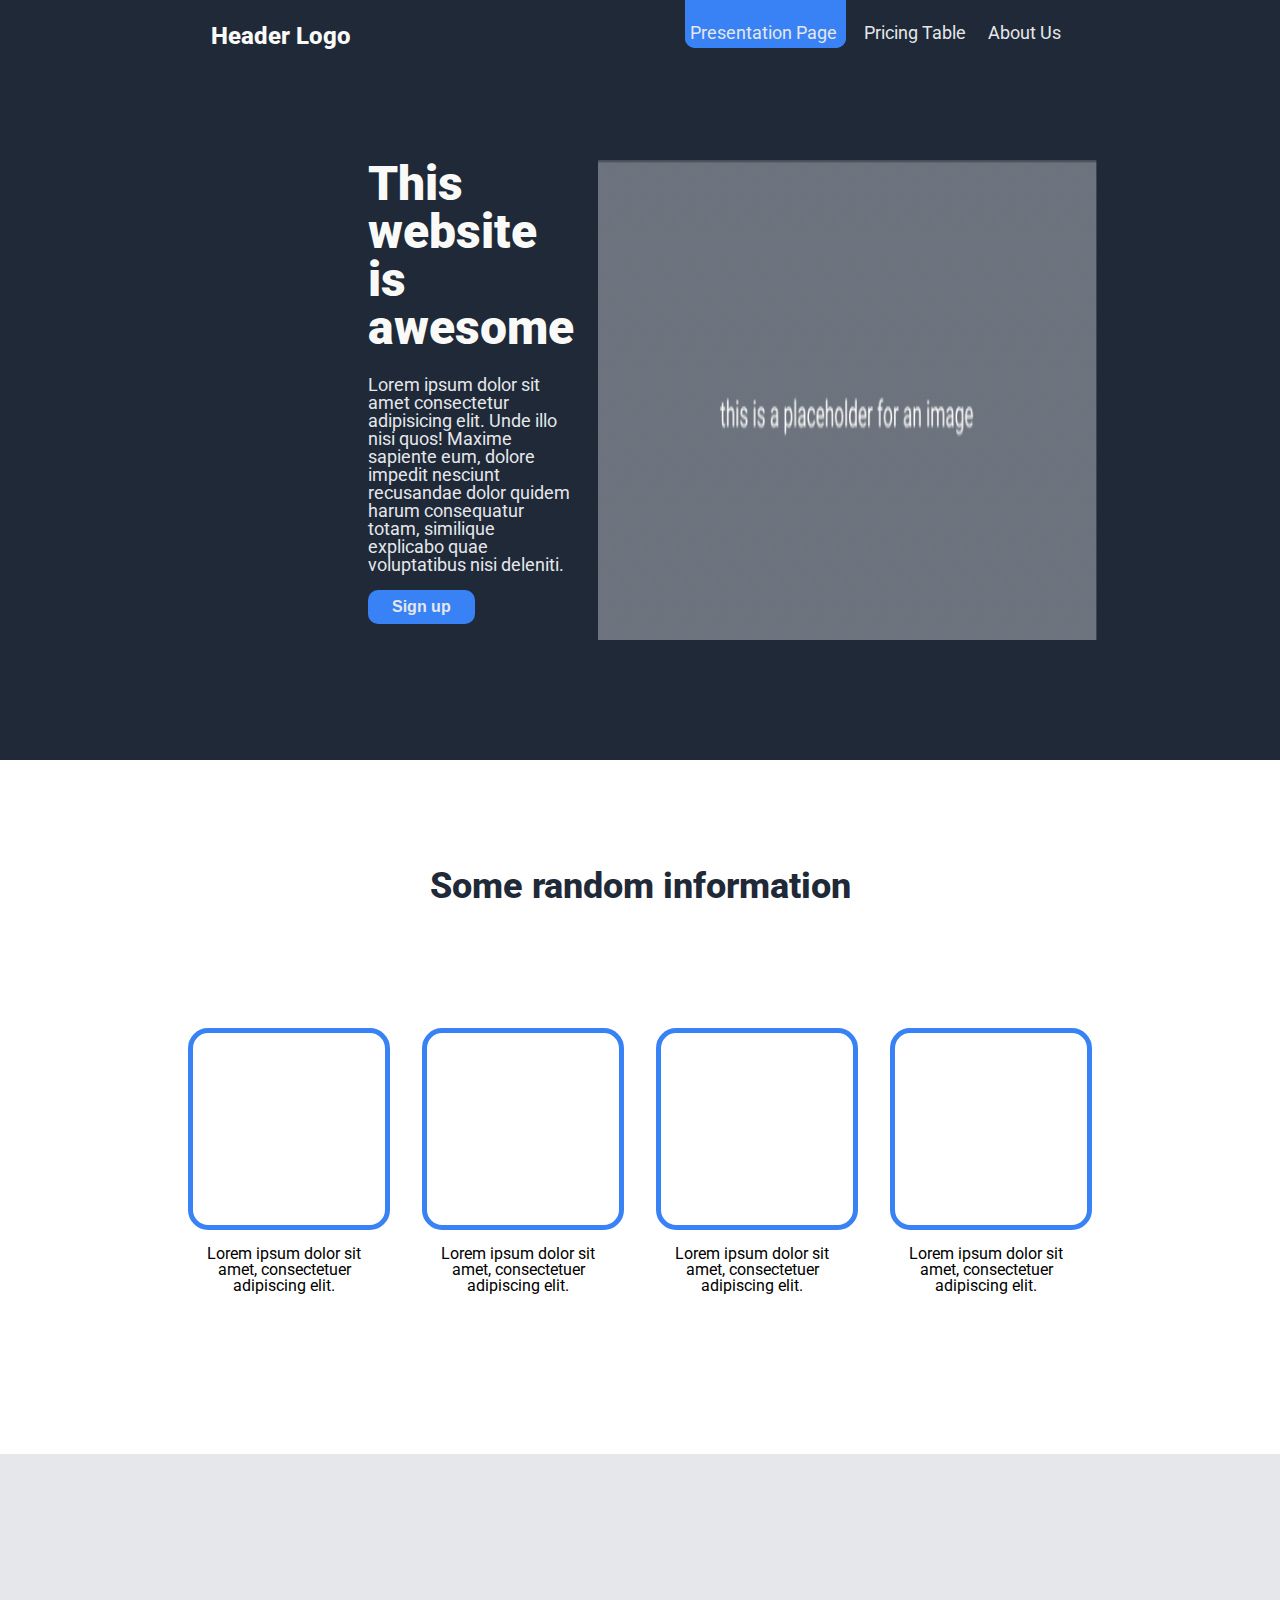
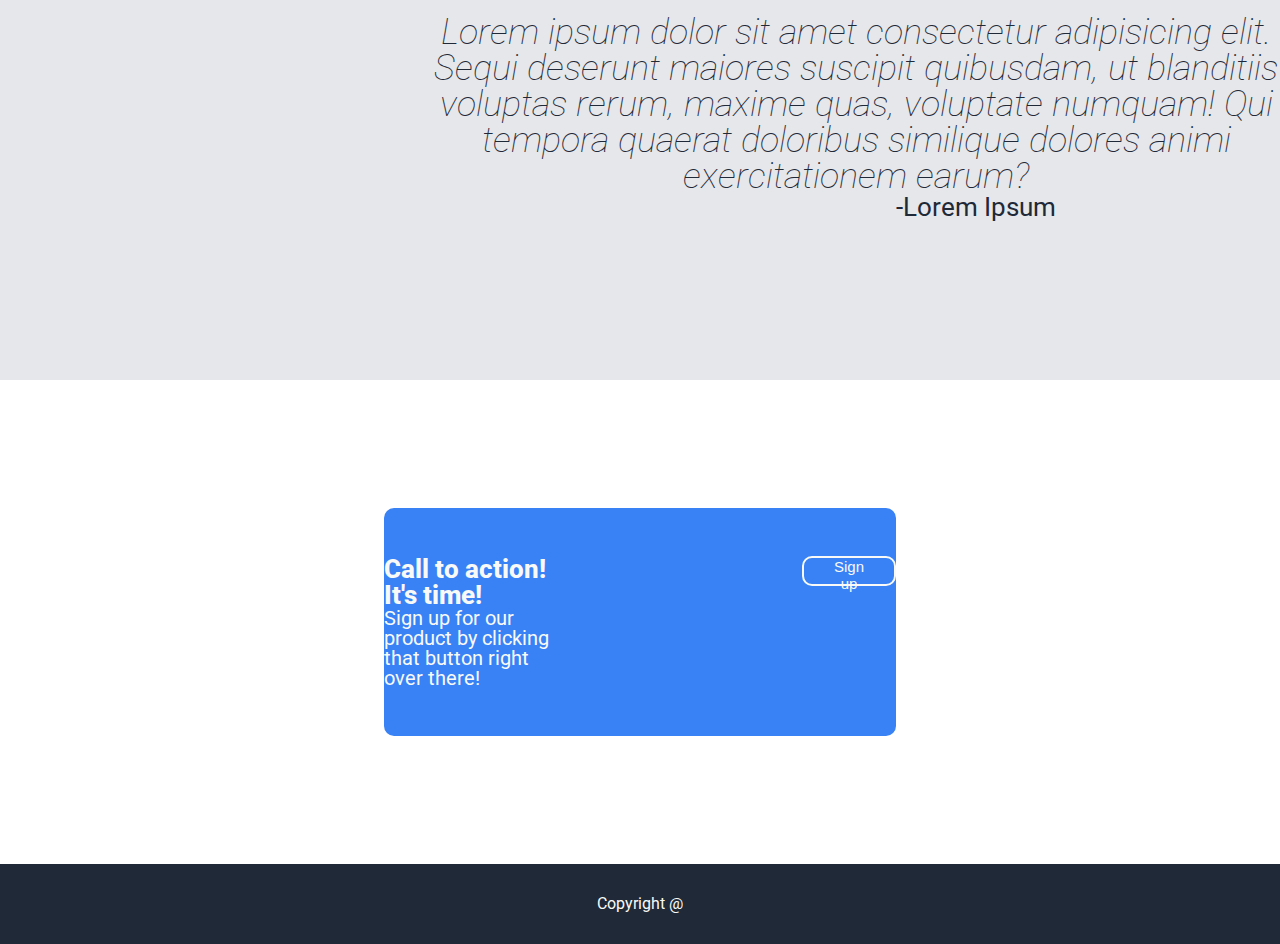
<file: index.html>
<!DOCTYPE html>
<html lang="en">
  <head>
    <meta charset="UTF-8">
    <meta http-equiv="X-UA-Compatible" content="IE=edge">
    <meta name="viewport" content="width=device-width, initial-scale=1.0">
    <link
      rel="stylesheet"
      type="text/css"
      href="./cssStyles/presentationPageStyle.css">
    <link rel="stylesheet" type="text/css" href="./cssStyles/cssReset.css">
    <link rel="preconnect" href="https://fonts.googleapis.com">
    <link rel="preconnect" href="https://fonts.gstatic.com" crossorigin>
    <link
      href="https://fonts.googleapis.com/css2?family=Roboto&display=swap"
      rel="stylesheet">
    <title>Landing Page</title>
  </head>
  <body id="fonts">
    <footer class="topColor">
      <nav class="headerTabs">
        <h1 class="headerLogo">Header Logo</h1>
        <div>
          <a class="headerLinks selectedLink" href="./index.html"
            >Presentation Page
            </a>
          <a class="headerLinks" href="./priceTable.html">Pricing Table</a>
          <a class="headerLinks" href="./about.html">About Us</a>
        </div>
      </nav>
      <!--Above section of header logo and 3 navigation links-->
      <main class="titleSection">
        <section>
          <h2 class="headerTitle">This website is awesome</h2>
          <article class="headerText">
            Lorem ipsum dolor sit amet consectetur adipisicing elit. Unde illo
            nisi quos! Maxime sapiente eum, dolore impedit nesciunt recusandae
            dolor quidem harum consequatur totam, similique explicabo quae
            voluptatibus nisi deleniti.
          </article>
          <button class="headerButton">Sign up</button>
        </section>
        <img src="./placeholder.png" alt="placeholder image" class="firstImg">
      </main>
    </footer>
    <!--Above is the top dark blue box-->
    <main>
      <h2 class="midTitle">Some random information</h2>
      <section class="boxes">
        <article>
          <div class="blueImage"></div>
          <div class="imageText">
            Lorem ipsum dolor sit amet, consectetuer adipiscing elit.
          </div>
        </article>
        <article>
          <div class="blueImage"></div>
          <div class="imageText">
            Lorem ipsum dolor sit amet, consectetuer adipiscing elit.
          </div>
        </article>
        <article>
          <div class="blueImage"></div>
          <div class="imageText">
            Lorem ipsum dolor sit amet, consectetuer adipiscing elit.
          </div>
        </article>
        <article>
          <div class="blueImage"></div>
          <div class="imageText">
            Lorem ipsum dolor sit amet, consectetuer adipiscing elit.
          </div>
        </article>
      </section>
      <!--blue boxes tab ends here-->
      <section class="grayBox">
        <article class="midQuote">
          Lorem ipsum dolor sit amet consectetur adipisicing elit. Sequi
          deserunt maiores suscipit quibusdam, ut blanditiis voluptas rerum,
          maxime quas, voluptate numquam! Qui tempora quaerat doloribus
          similique dolores animi exercitationem earum?
        </article>
        <div class="author">-Lorem Ipsum</div>
      </section>
    </main>
    <!--mid Gray area ends here-->
    <section class="signSection">
      <div class="signText">
        <h3>Call to action! It's time!</h3>
        <p>Sign up for our product by clicking that button right over there!</p>
      </div>
      <button>Sign up</button>
    </section>
    <!--action blue box ends here-->
    <footer class="footer">Copyright @</footer>
    <!--footer ends here-->
  </body>
</html>
</file>
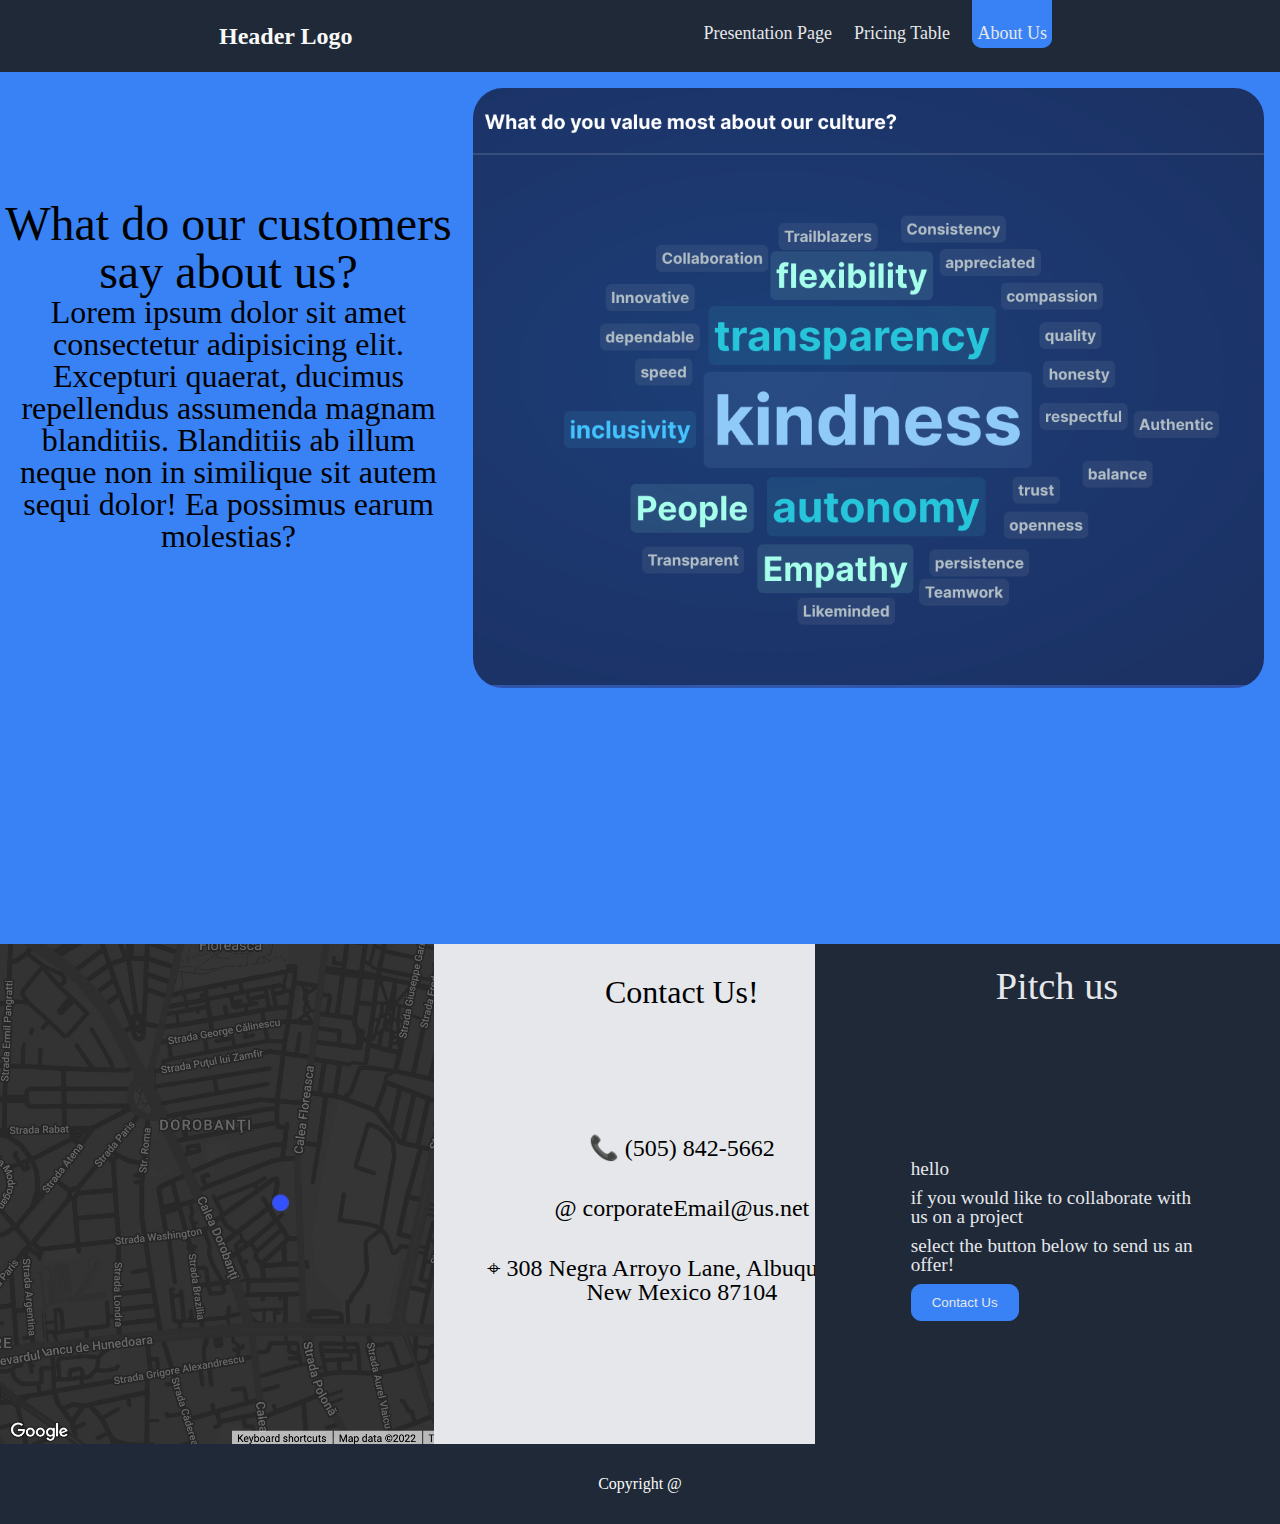
<file: about.html>
<!DOCTYPE html>
<html lang="en">
  <head>
    <meta charset="UTF-8">
    <meta http-equiv="X-UA-Compatible" content="IE=edge">
    <meta name="viewport" content="width=device-width, initial-scale=1.0">
    <link
      rel="stylesheet"
      type="text/css"
      href="./cssStyles/priceTableStyle.css">
    <link
      rel="stylesheet"
      type="text/css"
      href="./cssStyles/presentationPageStyle.css">
    <link rel="preconnect" href="https://fonts.googleapis.com">
    <link rel="preconnect" href="https://fonts.gstatic.com" crossorigin>
    <link
      href="https://fonts.googleapis.com/css2?family=Roboto&display=swap"
      rel="stylesheet" />
    <link rel="stylesheet" type="text/css" href="./cssStyles/cssReset.css">
    <link rel="stylesheet" href="./aboutStyle.css">
    <title>About Us</title>
  </head>
  <body>
    <footer class="topColor">
      <nav class="headerTabs">
        <h1 class="headerLogo">Header Logo</h1>
        <div>
          <a class="headerLinks" href="./index.html">Presentation Page</a>
          <a class="headerLinks" href="./priceTable.html">Pricing Table </a>
          <a class="headerLinks selectedLink" href="./about.html">About Us</a>
        </div>
      </nav>
    </footer>
    <!--Above section of header logo and 3 navigation links-->
    <article class="opinionsArea">
      <div class="opinionsText">
        <h1>What do our customers say about us?</h1>
        <p>
          Lorem ipsum dolor sit amet consectetur adipisicing elit. Excepturi
          quaerat, ducimus repellendus assumenda magnam blanditiis. Blanditiis
          ab illum neque non in similique sit autem sequi dolor! Ea possimus
          earum molestias?
        </p>
      </div>
      <section class="contactUs">
      <img
        class="opinionsImg"
        src="./customerOpinions.png"
        alt="Image of nice things said about our company">
    </article>
    <main class="contactArea">
      <img 
      class="locationImg" 
      src="./officeLocation.jpeg" 
      alt="geolocation of our office">
      <article class="contactInfo">
        <h1>Contact Us!</h1>
        <p>&#128222; (505) 842-5662</p>
        <p>&#64; corporateEmail@us.net</p>
        <p>&#8982; 308 Negra Arroyo Lane, Albuquerque, New Mexico 87104</p>
      </article>
      <article class="collInfo">
        <h1>Pitch us</h1>
        <p>hello</p>
        <p>if you would like to collaborate with us on a project</p>
        <p>select the button below to send us an offer!</p>
        <button class="blueButton">Contact Us</button>
        </section>
      </article>
    </main>
      <!--3 contact tabs ends here-->
      <footer class="footer">Copyright @</footer>
  </body>
</html>
</file>
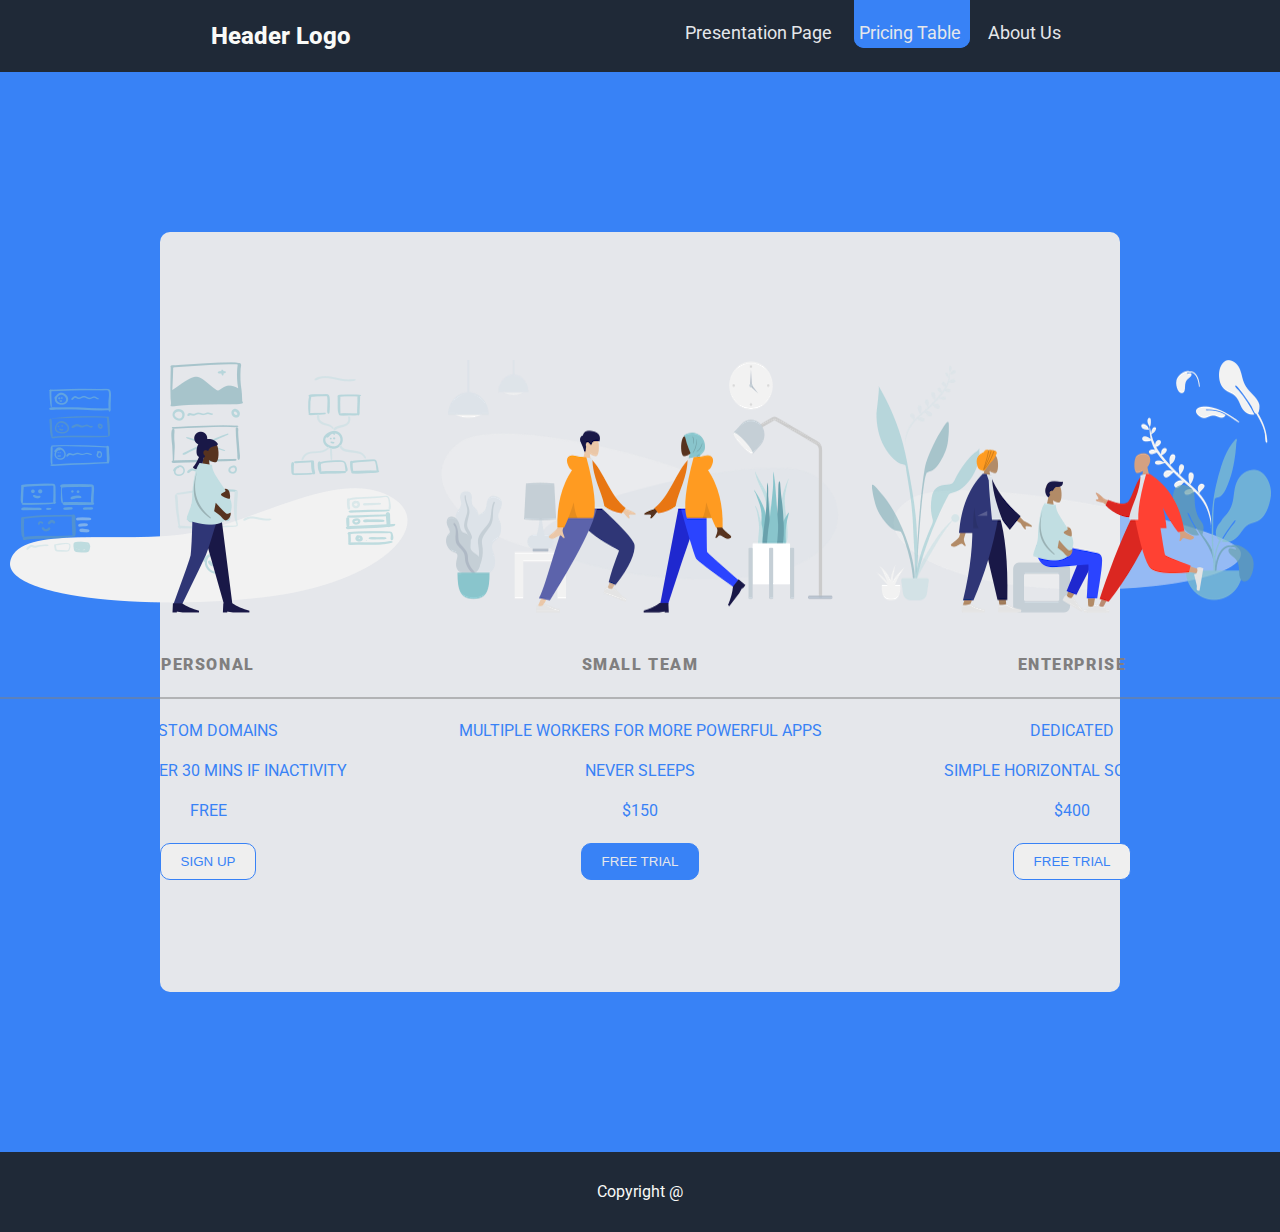
<file: priceTable.html>
<!DOCTYPE html>
<html lang="en">
  <head>
    <meta charset="UTF-8">
    <meta http-equiv="X-UA-Compatible" content="IE=edge">
    <meta name="viewport" content="width=device-width, initial-scale=1.0">
    <title>Pricing Panel</title>
    <link
      rel="stylesheet"
      type="text/css"
      href="./cssStyles/priceTableStyle.css">
    <link
      rel="stylesheet"
      type="text/css"
      href="./cssStyles/presentationPageStyle.css">
    <link rel="preconnect" href="https://fonts.googleapis.com">
    <link rel="preconnect" href="https://fonts.gstatic.com" crossorigin>
    <link
      href="https://fonts.googleapis.com/css2?family=Roboto&display=swap"
      rel="stylesheet">
    <link rel="stylesheet" type="text/css" href="./cssStyles/cssReset.css">
  </head>
  <body id="fonts">
    <footer class="topColor">
      <nav class="headerTabs">
        <h1 class="headerLogo">Header Logo</h1>
        <div>
          <a class="headerLinks" href="./index.html">Presentation Page</a>
          <a class="headerLinks selectedLink" href="./priceTable.html"
            >Pricing Table
          </a>
          <a class="headerLinks" href="./about.html">About Us</a>
        </div>
      </nav>
    </footer>
    <!--navbar ends here-->
    <main class="whiteBox">
      <section>
        <img 
        class="priceImage" 
        src="./icons/icon1.png" 
        alt="single customer">
        <div class="priceBox">
          <h1 class="priceTitle">PERSONAL</h1>
          <p class="featureText">CUSTOM DOMAINS</p>
          <p class="featureText">SLEEPS AFTER 30 MINS IF INACTIVITY</p>
          <p class="featureText">FREE</p>
          <button class="whiteButton">SIGN UP</button>
        </div>
      </section>
      <section>
        <img
          class="priceImage"
          src="./icons/icon2.png"
          alt="small 2 person team">
        <div class="priceBox">
          <h1 class="priceTitle">SMALL TEAM</h1>
          <p class="featureText">MULTIPLE WORKERS FOR MORE POWERFUL APPS</p>
          <p class="featureText">NEVER SLEEPS</p>
          <p class="featureText">$150</p>
          <button class="blueButton">FREE TRIAL</button>
        </div>
      </section>
      <section>
        <img
          class="priceImage"
          src="./icons/icon3.png"
          alt="bigger 3 person team">
        <div>
          <h1 class="priceTitle">ENTERPRISE</h1>
          <p class="featureText">DEDICATED</p>
          <p class="featureText">SIMPLE HORIZONTAL SCALABILITY</p>
          <p class="featureText">$400</p>
          <button class="whiteButton">FREE TRIAL</button>
        </div>
      </section>
    </main>
    <footer class="footer">Copyright @</footer>
  </body>
</html>
</file>
<file: cssStyles/presentationPageStyle.css>
#fonts {
    font-family: 'Roboto', sans-serif;
}
a {
    color: inherit;
    /* blue colors for links too */
    text-decoration: inherit;
    /* no underline */
}
.headerTabs {
 display: flex;
justify-content: space-around;
margin: 1em 0;
}
.headerLogo {
    font-size: 24px;
    font-weight: 800;
    color: #F9FAF8;
}
.headerLinks {
    font-size: 18px;
    margin: 0 0.5em;
    color: #E5E7EB;
}
.selectedLink{
    border: 5px solid #3882f6;
    background-color: #3882f6;
    padding-top: 2em;
    border-radius: 10px;
}
/*above is the code for the logo and 3 links*/
.headerTitle{
    font-size: 48px;
    font-weight: 900;
    max-width: 10em;
    padding-bottom: 0.5em;
    color: #F9FAF8;
}
.headerText {
    font-size: 18px;
    max-width: 25em;
    color: #E5E7EB;
}
.titleSection {
    margin: 7em 20em;
    display: flex;
}
.firstImg{
    padding-left: 1.5em;
}
.headerButton{
    font-weight: 700;
    font-size: 1em;
    border-radius: 10px;
    padding: 0.5em 1.5em;
    margin: 1em 0;
    background-color: #3882f6;
    color: #E5E7EB;
    border: 0;
}
.topColor{
    background-color: #1F2937;
    padding: 0.5em 3em 0.5em;
}
/* Above is the style of the top dark blue box*/
.midTitle{
    text-align: center;
    margin: 3em 0;
    font-size: 36px;
    font-weight: 800;
    color: #1F2937;
}
.boxes{
    display: flex;
    justify-content: center;
    margin-bottom: 10em;   /*check to see next section distance  */
}
.blueImage{
    border: 5px solid #3882f6;
    padding: 6em;
    margin: 1em;
    border-radius: 10%;
}
.imageText{
    text-align: center;
    width: 10em;
    padding-left: 2em;
}
/* End of the blue boxes area*/
.midQuote{
    font-size: 36px;
    font-weight: 100;
    font-style: italic;
    text-align: center;
    color: #1f2937;
    max-width: 30em;
    padding-left: 12em;
}
.grayBox{
        background-color: #E5E7EB;
        padding: 10em 0em;
}
.author{
    padding-left: 70%;
    font-size: 26px;
    font-size: 800;
    color: #1f2937;
}
/*mid grey area ends here */
.signSection{
    justify-content: center;
    display: flex;
    background-color: #3882f6;
    margin: 8em 24em;
    padding: 3em 0;
    color: #F9FAF8;
    border-radius: 10px;
}
.signText h3{
    font-size: 26px;
    font-weight: 800;
}
.signSection p{
    font-size: 20px;
}
.signText {
    margin-right: 15em;
}
.signSection button{
    background-color: #3882f6;
    border-radius: 10px;
    color: #F9FAF8;
    border: #F9FAF8 solid 2px;
    max-height: 30px;
    padding: 0em 2em;
    font-size: 15px;
}
/*action blue button ends here*/
.footer{
    display: flex;
    background-color: #1F2937;
    text-align: center;
    justify-content: center;
    color: #F9FAF8;
    padding: 2em 0;
}
/* footer ends here*/
</file>
<file: cssStyles/priceTableStyle.css>
#fonts {
    font-family: 'Roboto', sans-serif;
}

a {
    color: inherit;
    /* blue colors for links too */
    text-decoration: inherit;
    /* no underline */
}
body {
    background-color: #3882f6;;
}
.whiteBox{
   background-color:#E5E7EB;
   text-align: center;
   display: flex;
   justify-content: center;
   margin: 20em;
   border-radius: 10px;
   padding: 7em;
   margin: 10em;
}
.priceTitle{
    color: #807f7f;
    letter-spacing: 0.1em;
    padding: 1.5em 0em;
    font-weight: 900;
    border-bottom: rgba(128, 127, 127, 0.5) solid 2px;
}
.featureText{
    margin: 1.5em 0;
    color: #3882f6;
}
.priceImage{
    padding: 1em;
}
.whiteButton{
    border: #3882f6 solid 1px;
    border-radius: 10px;
    padding: 10px 20px;
    color: #3882f6;
}
.blueButton{
        border-radius: 10px;
        padding: 10px 20px;
        background-color: #3882f6;
        border: #3882f6 solid 1px;
        color: #E5E7EB;
}
</file>
<file: aboutStyle.css>
#fonts {
    font-family: 'Roboto', sans-serif;
}

a {
    color: inherit;
    /* blue colors for links too */
    text-decoration: inherit;
    /* no underline */
}

.opinionsImg {
    height: 600px;
    border-radius: 30px;
    margin: 1em;
}

.opinionsArea h1 {
    font-size: 3em;
}

.opinionsArea p {
    font-size: 2em;
}

.opinionsArea {
    display: flex;
}

.opinionsText {
    text-align: center;
    margin-top: 8em;
}

.contactUs {
    display: flex;
    flex-direction: row;
    flex-wrap: nowrap;
    margin-bottom: 15em;
}

.locationImg {
    height: 500px;
    margin-right: -10em;
}

.contactArea {
    display: flex;
    flex-wrap: nowrap;
    justify-content: space-between;
}

.contactInfo {
    background-color: #E5E7EB;
    ;
    text-align: center;
    padding: 2em;

}

.contactInfo h1 {
    font-size: 2em;
    margin-bottom: 4em;
}

.contactInfo p {
    font-size: 1.5em;
    padding-bottom: 1.5em;
}

.collInfo {
    font-size: 1.2em;
    background-color: #1f2937;
    color: #E5E7EB;
    padding-left: 5em;
    margin-left: -6em;
    padding-right: 4em;
}

.collInfo h1 {
    font-size: 2em;
    margin-bottom: 4em;
    padding-top: 0.6em;
    text-align: center;
}

.collInfo p {
    padding-bottom: 0.5em;
}
</file>
<file: cssStyles/cssReset.css>
/* http://meyerweb.com/eric/tools/css/reset/ 
   v2.0 | 20110126
   License: none (public domain)
*/

html,
body,
div,
span,
applet,
object,
iframe,
h1,
h2,
h3,
h4,
h5,
h6,
p,
blockquote,
pre,
a,
abbr,
acronym,
address,
big,
cite,
code,
del,
dfn,
em,
img,
ins,
kbd,
q,
s,
samp,
small,
strike,
strong,
sub,
sup,
tt,
var,
b,
u,
i,
center,
dl,
dt,
dd,
ol,
ul,
li,
fieldset,
form,
label,
legend,
table,
caption,
tbody,
tfoot,
thead,
tr,
th,
td,
article,
aside,
canvas,
details,
embed,
figure,
figcaption,
footer,
header,
hgroup,
menu,
nav,
output,
ruby,
section,
summary,
time,
mark,
audio,
video {
    margin: 0;
    padding: 0;
    border: 0;
    font-size: 100%;
    font: inherit;
    vertical-align: baseline;
}

/* HTML5 display-role reset for older browsers */
article,
aside,
details,
figcaption,
figure,
footer,
header,
hgroup,
menu,
nav,
section {
    display: block;
}

body {
    line-height: 1;
}

ol,
ul {
    list-style: none;
}

blockquote,
q {
    quotes: none;
}

blockquote:before,
blockquote:after,
q:before,
q:after {
    content: '';
    content: none;
}

table {
    border-collapse: collapse;
    border-spacing: 0;
}
</file>
